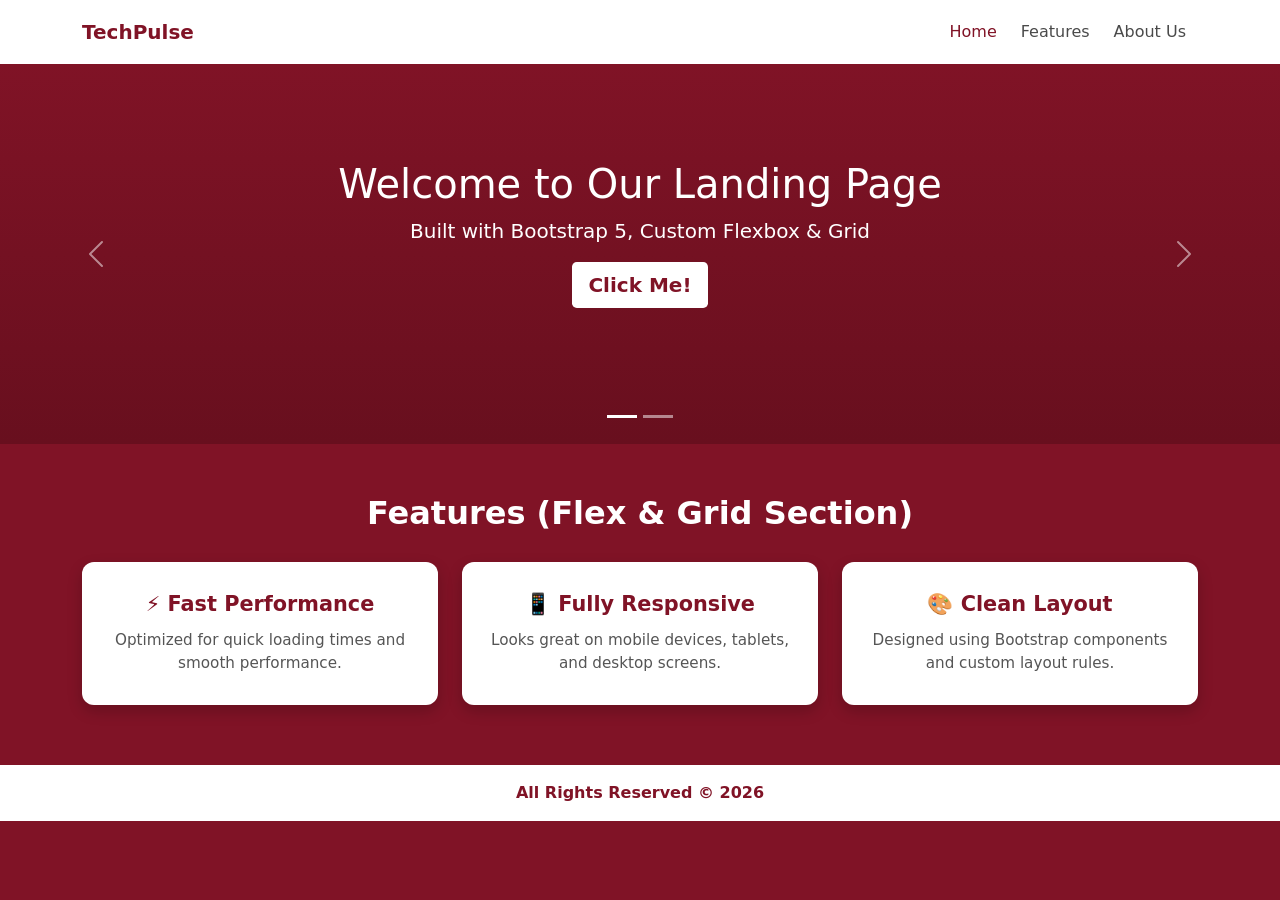
<file: Taskone-Bootstrap-Landingbage/index.html>
<!DOCTYPE html>
<html lang="en">
<head>
    <meta charset="UTF-8">
    <meta name="viewport" content="width=device-width, initial-scale=1.0">
    <title>Landing Page Demo</title>
    
    <!-- Bootstrap Local CSS -->
    <link rel="stylesheet" href="css/bootstrap.min.css">
    
    <!-- Custom CSS -->
    <link rel="stylesheet" href="style.css">
</head>
<body>

    <!-- Header / Navbar (White) -->
    <nav class="navbar navbar-expand-lg navbar-light custom-navbar-white">
        <div class="container">
            <a class="navbar-brand fw-bold text-burgundy" href="#">TechPulse</a>
            <button class="navbar-toggler" type="button" data-bs-toggle="collapse" data-bs-target="#navbarNav">
                <span class="navbar-toggler-icon"></span>
            </button>
            <div class="collapse navbar-collapse" id="navbarNav">
                <ul class="navbar-nav ms-auto">
                    <li class="nav-item"><a class="nav-link active" href="#">Home</a></li>
                    <li class="nav-item"><a class="nav-link" href="#features">Features</a></li>
                    <li class="nav-item"><a class="nav-link" href="#about">About Us</a></li>
                </ul>
            </div>
        </div>
    </nav>

    <!-- Carousel Section -->
    <div id="mainCarousel" class="carousel slide" data-bs-ride="carousel">
        <div class="carousel-indicators">
            <button type="button" data-bs-target="#mainCarousel" data-bs-slide-to="0" class="active"></button>
            <button type="button" data-bs-target="#mainCarousel" data-bs-slide-to="1"></button>
        </div>
        <div class="carousel-inner">
            <div class="carousel-item active burgundy-carousel text-white text-center py-5">
                <div class="container py-5">
                    <h1>Welcome to Our Landing Page</h1>
                    <p class="lead">Built with Bootstrap 5, Custom Flexbox & Grid</p>
                    <button id="welcomeBtn" class="btn btn-light-burgundy btn-lg">Click Me!</button>
                </div>
            </div>
            <div class="carousel-item burgundy-carousel text-white text-center py-5">
                <div class="container py-5">
                    <h1>Responsive & Modern Design</h1>
                    <p class="lead">Seamless experience across all screen sizes</p>
                    <a href="#features" class="btn btn-outline-light btn-lg">Learn More</a>
                </div>
            </div>
        </div>
        <button class="carousel-control-prev" type="button" data-bs-target="#mainCarousel" data-bs-slide="prev">
            <span class="carousel-control-prev-icon"></span>
        </button>
        <button class="carousel-control-next" type="button" data-bs-target="#mainCarousel" data-bs-slide="next">
            <span class="carousel-control-next-icon"></span>
        </button>
    </div>

    <!-- Features Section (Flex & Grid) -->
    <section id="features" class="features-section py-5">
        <div class="container">
            <h2 class="text-center mb-4 text-white fw-bold">Features (Flex & Grid Section)</h2>
            
            <div class="custom-grid-container">
                <div class="card-item">
                    <h3>⚡ Fast Performance</h3>
                    <p>Optimized for quick loading times and smooth performance.</p>
                </div>
                <div class="card-item">
                    <h3>📱 Fully Responsive</h3>
                    <p>Looks great on mobile devices, tablets, and desktop screens.</p>
                </div>
                <div class="card-item">
                    <h3>🎨 Clean Layout</h3>
                    <p>Designed using Bootstrap components and custom layout rules.</p>
                </div>
            </div>
        </div>
    </section>

    <!-- White Footer -->
    <footer class="custom-footer text-center py-3">
        <p class="mb-0">All Rights Reserved &copy; 2026</p>
    </footer>

    <!-- Bootstrap Local JS Bundle -->
    <script src="js/bootstrap.bundle.min.js"></script>
    
    <!-- Custom JavaScript -->
    <script src="script.js"></script>
</body>
</html>
</file>
<file: Taskone-Bootstrap-Landingbage/style.css>
/* General Layout & Colors */
html, body {
    background-color: #801326 !important; 
    margin: 0;
    padding: 0;
}

/* Custom Navbar  */
.custom-navbar-white {
    background-color: #ffffff !important;
    padding-top: 12px;
    padding-bottom: 12px;
    box-shadow: 0 2px 10px rgba(0, 0, 0, 0.1);
}

.text-burgundy {
    color: #801326 !important;
}

.custom-navbar-white .nav-link {
    color: #4a4a4a !important;
    font-weight: 500;
    margin: 0 4px;
    transition: color 0.3s ease;
}

.custom-navbar-white .nav-link:hover,
.custom-navbar-white .nav-link.active {
    color: #801326 !important;
}


/* Carousel Section */
.burgundy-carousel {
    background: linear-gradient(180deg, #801326 0%, #680f1e 100%);
    min-height: 380px;
}

.btn-light-burgundy {
    background-color: #ffffff;
    color: #801326;
    font-weight: 600;
    border: none;
    transition: transform 0.2s ease;
}

.btn-light-burgundy:hover {
    background-color: #f8f9fa;
    color: #5d0d1b;
    transform: scale(1.03);
}

/* Features Section Custom Styling */
.features-section {
    background-color: #801326 !important;
    margin: 0 !important;
    padding-top: 50px !important;
    padding-bottom: 60px !important;
}

/* Custom Grid & Flexbox Cards */
.custom-grid-container {
    display: grid;
    grid-template-columns: repeat(auto-fit, minmax(280px, 1fr));
    gap: 24px;
    margin-top: 30px;
}

.card-item {
    background-color: #ffffff;
    border-radius: 12px;
    padding: 30px 20px;
    box-shadow: 0 6px 15px rgba(0, 0, 0, 0.2);
    display: flex;
    flex-direction: column;
    justify-content: center;
    align-items: center;
    text-align: center;
    transition: transform 0.3s ease, box-shadow 0.3s ease;
}

.card-item:hover {
    transform: translateY(-6px);
    box-shadow: 0 10px 22px rgba(0, 0, 0, 0.3);
}

.card-item h3 {
    font-size: 1.3rem;
    margin-bottom: 12px;
    color: #801326;
    font-weight: 700;
}

.card-item p {
    color: #555555;
    font-size: 0.95rem;
    margin-bottom: 0;
}

/* White Footer */
.custom-footer {
    background-color: #ffffff !important;
    color: #801326 !important;
    font-weight: 600;
    margin: 0 !important;
    border: none !important;
}
</file>
